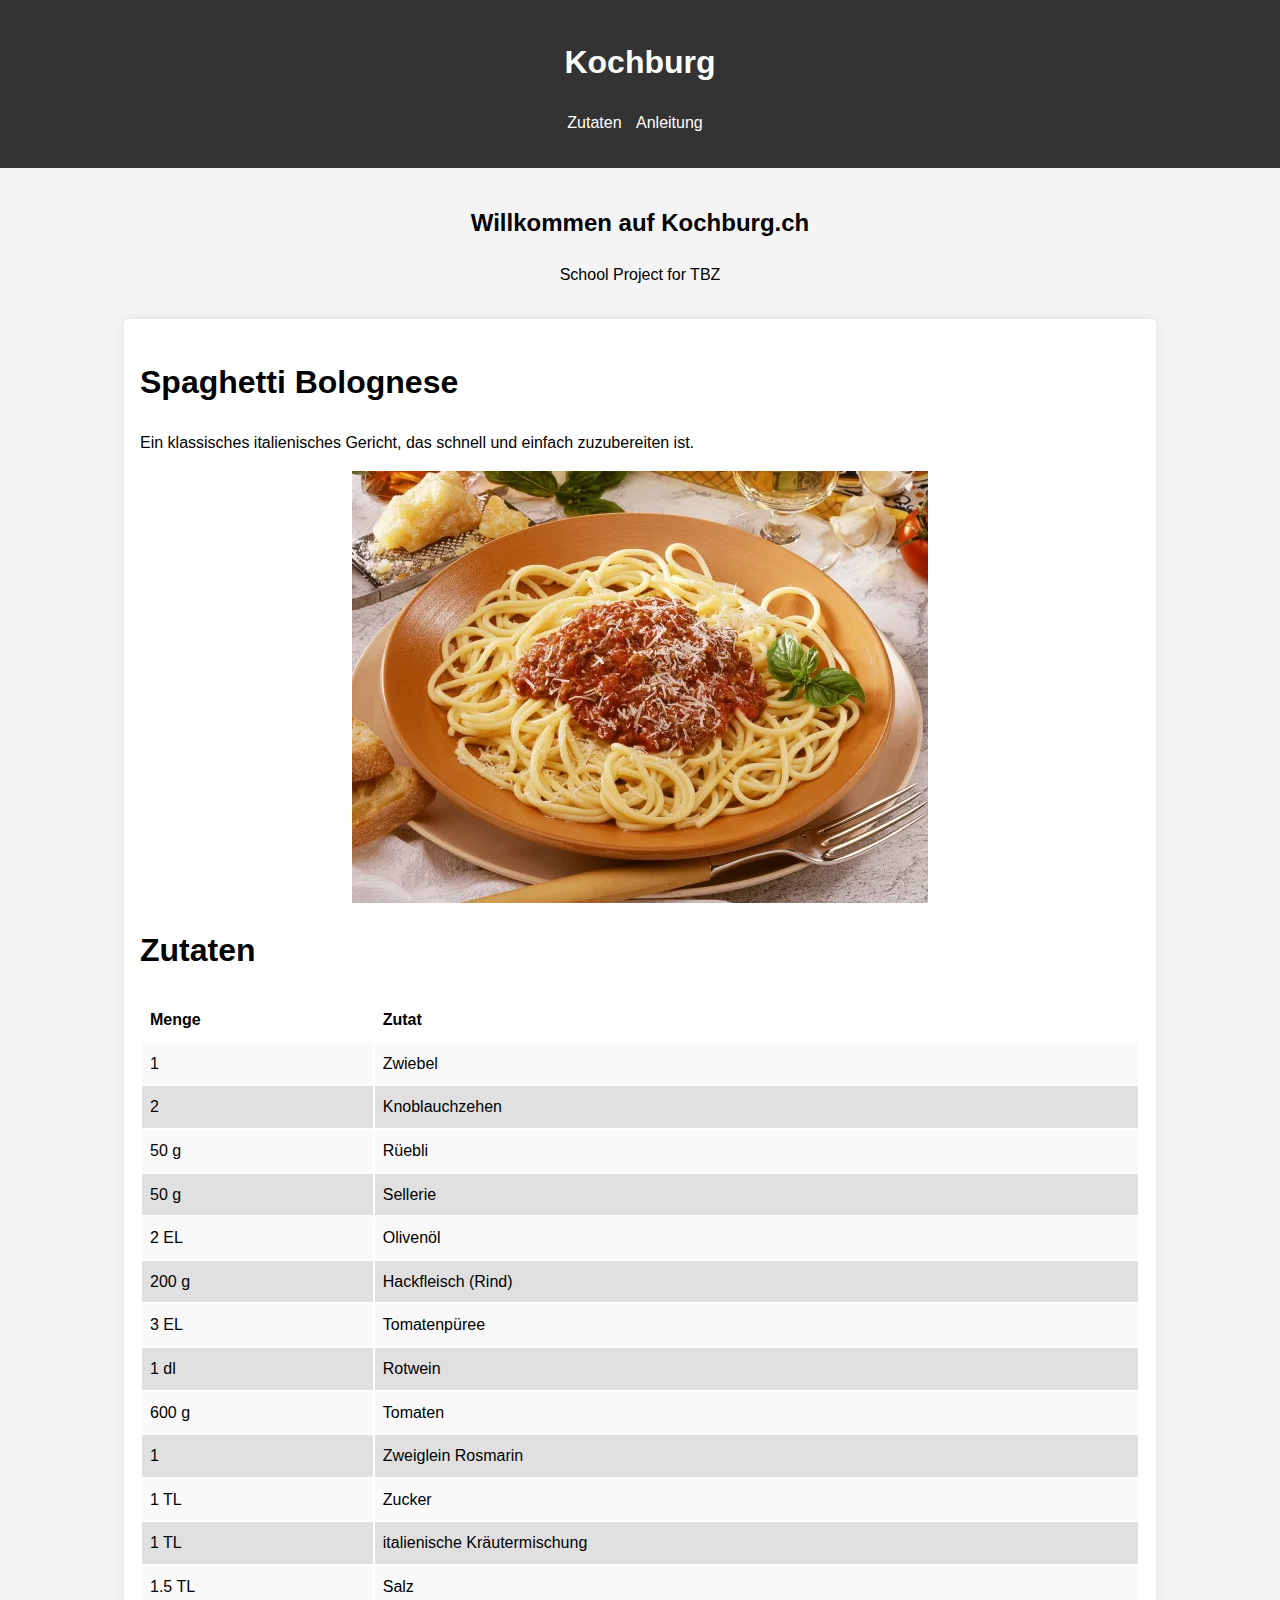
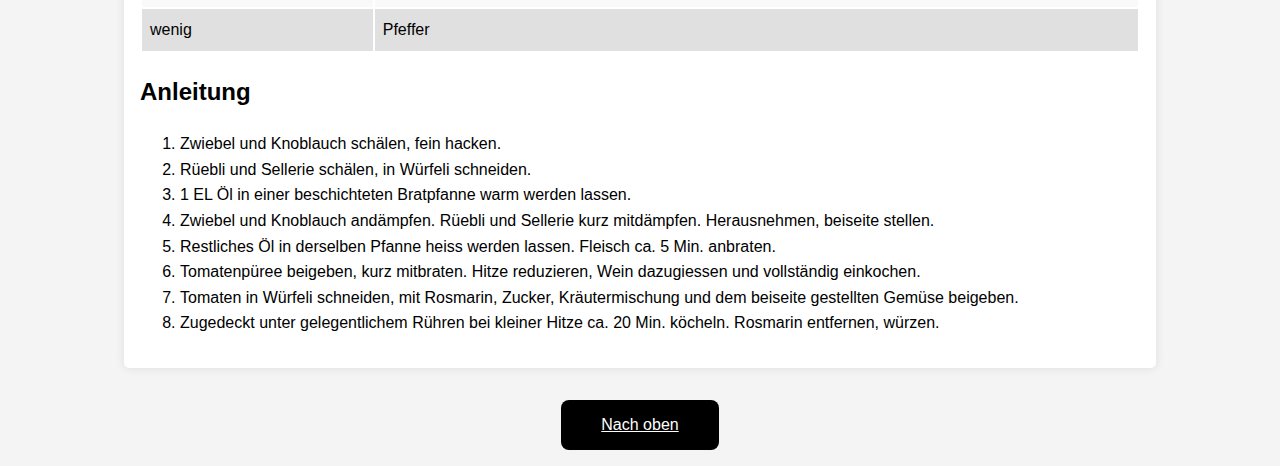
<file: index.html>
<!DOCTYPE html>
<html lang="de">
<meta charset="UTF-8">
<meta name="viewport" content="width=device-width, initial-scale=1.0">
<title>Kochburg</title>
<link rel="stylesheet" href="styles.css">
<link rel="icon" href="images/koch.png" type="image/x-icon">
</head>

<body>
    <header>
        <section id="header">
            <h1>Kochburg</h1>
            
            <nav>
                <ul>
                    <li><a href="#zutaten">Zutaten</a></li>
                    <li><a href="#anleitung">Anleitung</a></li>
                </ul>
            </nav>
        </section>
    </header>

    <main>
        <section id="intro">
            <h2>Willkommen auf Kochburg.ch</h2>
            <p>School Project for TBZ</p>
        </section>

        <section id="featured-recipe" class="centered">
            <h1>Spaghetti Bolognese</h1>
            <p>Ein klassisches italienisches Gericht, das schnell und einfach zuzubereiten ist.</p>
            <article>
                <img src="images/spaghetti-bolognese.webp" type="image/webp" alt="Spaghetti Bolognese">
                <h1>Zutaten</h1>
                <section id="zutaten" class="centered">
                    <table>
                        <tr>
                            <th class="white-bg">Menge</th>
                            <th class="white-bg">Zutat</th>
                        </tr>
                        <tr>
                            <td>1</td>
                            <td>Zwiebel</td>
                        </tr>
                        <tr>
                            <td>2</td>
                            <td>Knoblauchzehen</td>
                        </tr>
                        <tr>
                            <td>50 g</td>
                            <td>Rüebli</td>
                        </tr>
                        <tr>
                            <td>50 g</td>
                            <td>Sellerie</td>
                        </tr>
                        <tr>
                            <td>2 EL</td>
                            <td>Olivenöl</td>
                        </tr>
                        <tr>
                            <td>200 g</td>
                            <td>Hackfleisch (Rind)</td>
                        </tr>
                        <tr>
                            <td>3 EL</td>
                            <td>Tomatenpüree</td>
                        </tr>
                        <tr>
                            <td>1 dl</td>
                            <td>Rotwein</td>
                        </tr>
                        <tr>
                            <td>600 g</td>
                            <td>Tomaten</td>
                        </tr>
                        <tr>
                            <td>1</td>
                            <td>Zweiglein Rosmarin</td>
                        </tr>
                        <tr>
                            <td>1 TL</td>
                            <td>Zucker</td>
                        </tr>
                        <tr>
                            <td>1 TL</td>
                            <td>italienische Kräutermischung</td>
                        </tr>
                        <tr>
                            <td>1.5 TL</td>
                            <td>Salz</td>
                        </tr>
                        <tr>
                            <td>wenig</td>
                            <td>Pfeffer</td>
                        </tr>
                    </table>
                </section>
                <section id="anleitung" class="centered"></section>
                <h2>Anleitung</h2>
                <ol>
                    <li>Zwiebel und Knoblauch schälen, fein hacken.</li>
                    <li>Rüebli und Sellerie schälen, in Würfeli schneiden.</li>
                    <li>1 EL Öl in einer beschichteten Bratpfanne warm werden lassen.</li>
                    <li>Zwiebel und Knoblauch andämpfen. Rüebli und Sellerie kurz mitdämpfen. Herausnehmen, beiseite
                        stellen.</li>
                    <li>Restliches Öl in derselben Pfanne heiss werden lassen. Fleisch ca. 5 Min. anbraten.</li>
                    <li>Tomatenpüree beigeben, kurz mitbraten. Hitze reduzieren, Wein dazugiessen und vollständig
                        einkochen.</li>
                    <li>Tomaten in Würfeli schneiden, mit Rosmarin, Zucker, Kräutermischung und dem beiseite gestellten
                        Gemüse beigeben.</li>
                    <li>Zugedeckt unter gelegentlichem Rühren bei kleiner Hitze ca. 20 Min. köcheln. Rosmarin entfernen,
                        würzen.</li>
                </ol>
        </section>
        </article>
        </section>
        <a href="#header" class="button">Nach oben</a>
    </main>
</body>

</html>
</file>
<file: styles.css>
body {
    font-family: Arial, sans-serif;
    line-height: 1.6;
    margin: 0;
    padding: 0;
    background-color: #f4f4f4;
    text-align: center;
}

header {
    background: #333;
    color: #fff;
    padding: 1rem 0;
    text-align: center;
}

/*BUTTONS*/
.button {
    display: inline-block;
    background-color: #000; /* Setzt den gesamten Button-Block auf Schwarz */
    color: #fff; /* Ändert die Textfarbe auf Weiß */
    padding: .75rem 2.5rem;
    font-weight: var(--font-semi);
    border-radius: .5rem;
    transition: .3s;
}

.button:hover {
    box-shadow: 0px 10px 36px rgba(0, 0, 0, 0.15);
}

nav ul {
    list-style: none;
    padding: 0;
}

nav ul li {
    display: inline;
    margin-right: 10px;
}

nav ul li a {
    color: #fff;
    text-decoration: none;
}

main {
    padding: 1rem;
}

#intro {
    text-align: center;
}

#featured-recipe {
    background: #fff;
    padding: 1rem;
    margin: 2rem auto;
    border-radius: 5px;
    box-shadow: 0 0 10px rgba(0, 0, 0, 0.1);
    max-width: 1000px; /* Maximale Breite des hervorgehobenen Rezepts */
    text-align: left; /* Text linksbündig für besseres Lesen */
}

#featured-recipe img {
    max-width: 100%;
    height: auto;
    display: block;
    margin: 0 auto 1rem; /* Zentriert das Bild und fügt unteren Rand hinzu */
}

.recipe-content {
    padding: 0 1rem;
}

.recipe-content h4 {
    margin-top: 1.5rem;
}

.recipe-content p {
    margin-bottom: 1rem;
}


table {
    width: 100%;
    margin: 1rem auto;
    border-collapse: separate;
    /*border-spacing: 1rem;*/
}

th,
td {
    padding: 0.5rem;
    text-align: left;
}

th.white-bg {
    background-color: #fff;
}

tr:nth-child(even) {
    background-color: #f9f9f9;
}

tr:nth-child(odd) {
    background-color: #e0e0e0;
}
</file>
